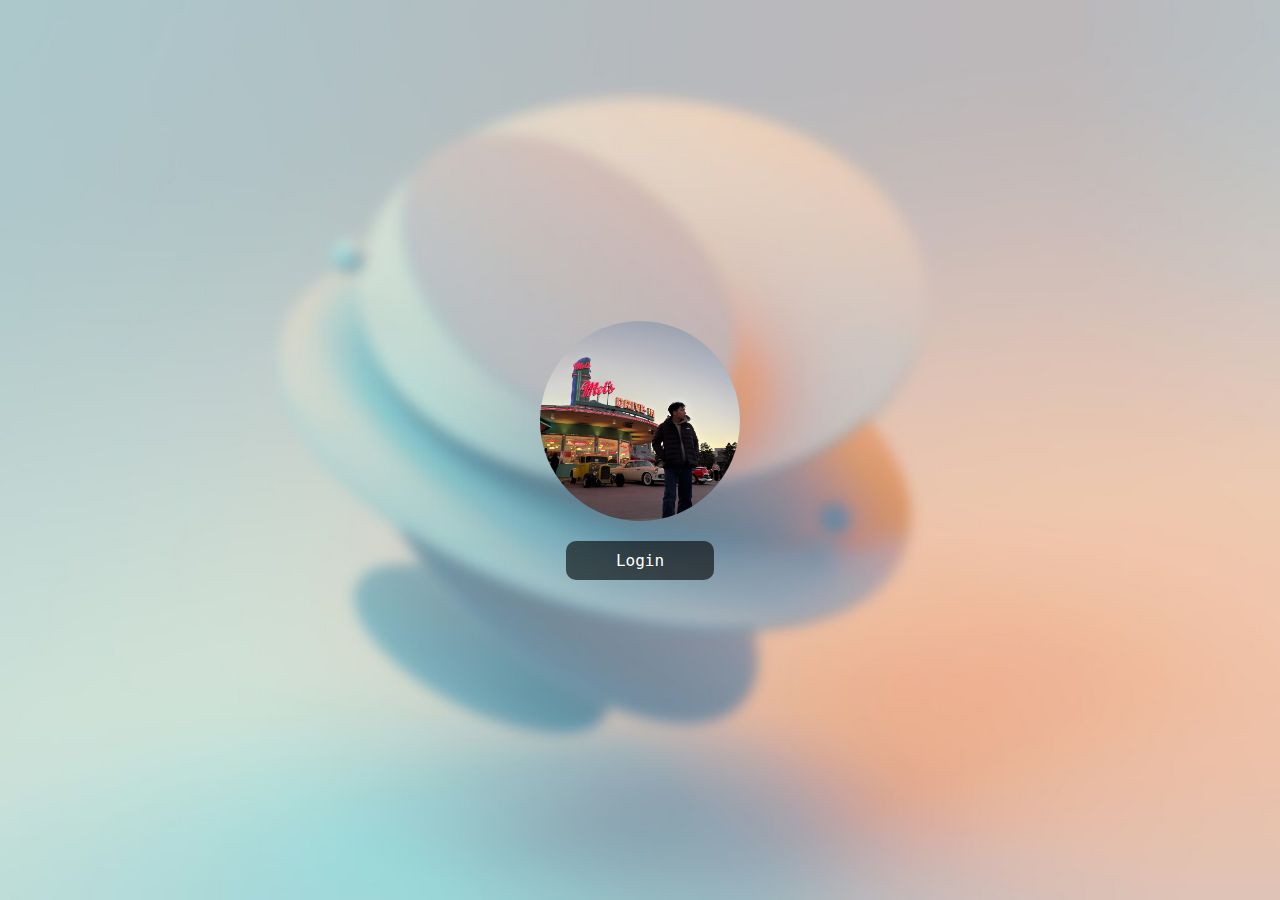
<file: index.html>
<!DOCTYPE html>
<html lang="en">
<head>
    <meta charset="UTF-8">
    <meta name="viewport" content="width=device-width, initial-scale=1.0">
    <title>Benji's Desktop</title>

    <!-- STYLESHEET -->
    <link rel="stylesheet" href="styles.css">

    <link rel="stylesheet" href="https://cdnjs.cloudflare.com/ajax/libs/font-awesome/6.4.0/css/all.min.css">
</head>
<body> 

    <div class="login-screen" id="login-screen">
        <div class="login">
            <img src="static/pfp.jpeg" alt="" class="pfp">
            <button class="login-button" onclick="login()">Login</button>
        </div>
    </div>

    <div class="top">
        <div class="topbar">
            <i class="fa-solid fa-volume-high topbar-icon"></i>
            <i class="fa-solid fa-power-off topbar-icon" onclick="logout()"></i>
            <i class="fa-solid fa-caret-down topbar-icon"></i>
        </div>
    </div>

    <div class="desktop">
        <button class="desktop-button" href="#"><img class="desktop-icon" src="static/pdf.png"/>My CV</button>
        <button class="desktop-button" href="#"><img class="desktop-icon" src="static/folder.png"/>Projects</button>
        <button class="desktop-button" href="#"><img class="desktop-icon" src="static/gallery.png"/>Gallery</button>
    </div>

    <div class="taskbar">
        <button class="" href="#"><img class="taskbar-icon" src="static/music.svg" alt="music player icon"/></button>
        <button class="" href="#"><img class="taskbar-icon" src="static/folder.png"/></button>
    </div>

    <script src="index.js"></script>
</body>
</html>
</file>
<file: styles.css>
* {
    font-family: monospace;
}

body {
    background: url('static/bg.jpg') no-repeat center center fixed;
    background-size: cover;
    margin: 0;
    height: 100vh;
    overflow: hidden;
    position: relative;
}

button {
    background: none;
    color: inherit;
    border: none;
    padding: 0;
    font: inherit;
    cursor: pointer;
    outline: inherit;
    display: flex;
    flex-direction: column;
}

/* LOGIN SCREEN */

.login-screen {
    position: absolute;
    top: 0;
    left: 0;
    width: 100%;
    height: 100%;
    display: flex;
    justify-content: center;
    align-items: center;
    z-index: 900;
    background: url("static/login_bg.jpg") no-repeat center center fixed;
    background-size: cover;
    transition: opacity 2s ease;
}

.login {
    display: flex;
    flex-direction: column;
    align-items: center;
    gap: 20px;
}

.pfp {
    border-radius: 50%;
    vertical-align: middle;
    height: 200px;
}

.login-button {
    padding: 10px 50px;
    background-color: rgba(0, 0, 0, 0.6);
    color: white;
    border-radius: 10px;
    cursor: pointer;
    font-size: large;
}

.login-button:hover {
    background-color: rgba(0, 0, 0, 0.8);
}

/* TASKBAR */

.taskbar {
    position: absolute;
    bottom: 0;
    left: 0;
    right: 0;
    background-color: rgba(0, 0, 0, 0.6);
    display: flex;
    height: 50px;
    gap: 20px;
    align-items: center;
    padding: 10px;
    justify-content: center;
}

.taskbar-icon {
    width: 40px;
    height: 40px;
    transition: transform 0.3s ease;
}

.taskbar-icon:hover {
    transform: scale(1.2);
}


/* DESKTOP */
.desktop {
    display: flex;
    flex-direction: column;
    align-items: flex-start;
    padding: 20px;
    gap: 15px;
}

.desktop-icon {
    width: 80px;
    height: 80px;
}

.desktop-button {
    padding: 5px;
}

.desktop-button:hover {
    background-color: rgba(138, 138, 138, 0.2);
    border-radius: 10%;
}

/* TOPBAR */

.top {
    margin: 10px;
    right: 0px;
    position: absolute;
}

.topbar {
    display: flex;
    align-items: center;
    background-color: rgba(147, 147, 147, 0.3);
    padding: 10px;
    gap: 25px;
    border-radius: 25px;
    width: 100px;
}

.topbar-icon {
    cursor: pointer
}

.topbar-icon:hover {
    color: white;
}
</file>
